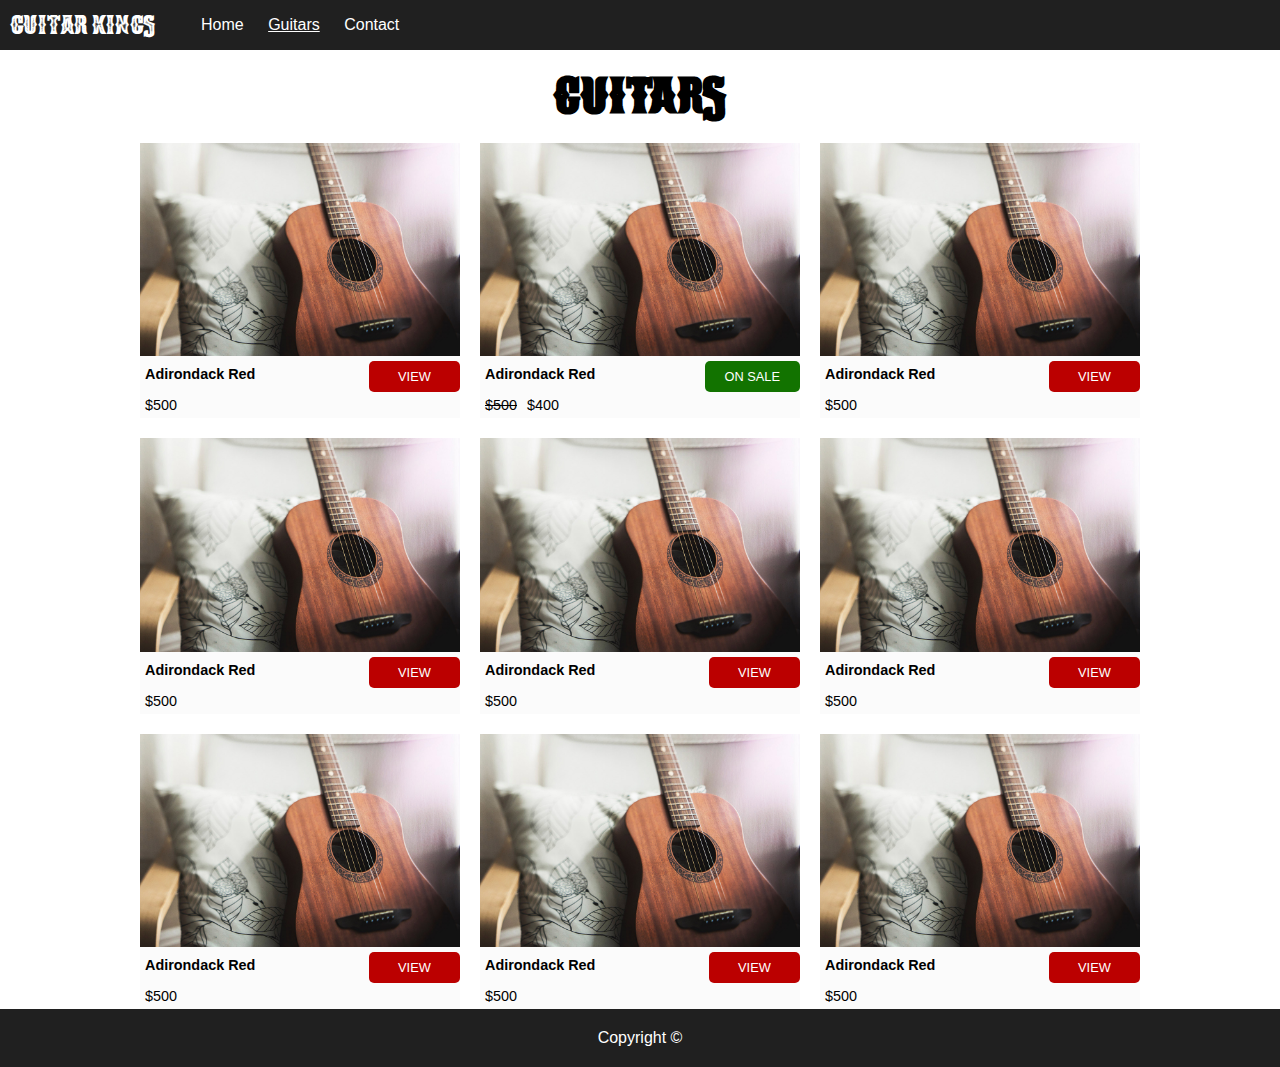
<file: guitars.html>
<!DOCTYPE html>
<html lang="en">
  <head>
    <meta charset="UTF-8" />
    <meta name="viewport" content="width=device-width, initial-scale=1.0" />
    <meta name="description" content="View a list of guitars available from Guitar Kings." />
    <title>Guitar Kings | Guitars</title>
    <link href="css/styles.css" rel="stylesheet" />
  </head>
  <body>
    <header>
      <a href="index.html" class="logo">Guitar Kings</a>
      <nav>
        <ul>
          <li><a href="index.html">Home</a></li>
          <li><a href="guitars.html" class="active">Guitars</a></li>
          <li><a href="contact.html">Contact</a></li>
        </ul>
      </nav>
    </header>
    <main class="guitars">
      <h1>Guitars</h1>
      <section class="product-list">
        <div class="products">
          <img src="images/product.jpg" alt="Adirondack Red" />
          <h2>Adirondack Red</h2>
          <p>$500</p>
          <a href="products/adirondack-red.html" class="cta cta-small">View</a>
        </div>
        <div class="products">
          <img src="images/product.jpg" alt="Adirondack Red" />
          <h2>Adirondack Red</h2>
          <div class="products--sale">
            <p class="old-price">$500</p>
            <p>$400</p>
          </div>
          <a href="products/adirondack-red.html" class="cta cta-small cta-sale">On Sale</a>
        </div>
        <div class="products">
          <img src="images/product.jpg" alt="Adirondack Red" />
          <h2>Adirondack Red</h2>
          <p>$500</p>
          <a href="products/adirondack-red.html" class="cta cta-small">View</a>
        </div>
        <div class="products">
          <img src="images/product.jpg" alt="Adirondack Red" />
          <h2>Adirondack Red</h2>
          <p>$500</p>
          <a href="products/adirondack-red.html" class="cta cta-small">View</a>
        </div>
        <div class="products">
          <img src="images/product.jpg" alt="Adirondack Red" />
          <h2>Adirondack Red</h2>
          <p>$500</p>
          <a href="products/adirondack-red.html" class="cta cta-small">View</a>
        </div>
        <div class="products">
          <img src="images/product.jpg" alt="Adirondack Red" />
          <h2>Adirondack Red</h2>
          <p>$500</p>
          <a href="products/adirondack-red.html" class="cta cta-small">View</a>
        </div>
        <div class="products">
          <img src="images/product.jpg" alt="Adirondack Red" />
          <h2>Adirondack Red</h2>
          <p>$500</p>
          <a href="products/adirondack-red.html" class="cta cta-small">View</a>
        </div>
        <div class="products">
          <img src="images/product.jpg" alt="Adirondack Red" />
          <h2>Adirondack Red</h2>
          <p>$500</p>
          <a href="products/adirondack-red.html" class="cta cta-small">View</a>
        </div>
        <div class="products">
          <img src="images/product.jpg" alt="Adirondack Red" />
          <h2>Adirondack Red</h2>
          <p>$500</p>
          <a href="products/adirondack-red.html" class="cta cta-small">View</a>
        </div>
      </section>
    </main>
    <footer>Copyright &copy;</footer>
  </body>
</html>
</file>
<file: css/styles.css>
@font-face {
  font-family: "Boots And Spurs";
  src: url("../fonts/BootsAndSpurs.ttf") format("truetype");
}

body {
  font-family: "Roboto", Verdana, Geneva, Tahoma, sans-serif;
  min-height: 100vh;
  margin: 0px;
  display: grid;
  grid-template-rows: auto 1fr auto;
}

h1,
h2,
.logo {
  font-family: "Boots And Spurs", "Segoe UI", Tahoma, Geneva, Verdana, sans-serif;
  text-align: center;
}

.product-list h2 {
  font-family: "Roboto", Verdana, Geneva, Tahoma, sans-serif;
}

header {
  display: flex;
  align-items: center;
  justify-content: space-evenly;
}

nav {
  margin-left: 25px;
  display: none;
  position: fixed;
  top: 45px;
  background: #202020;
  z-index: 1000;
  right: 0px;
}

nav ul {
  padding: 0px;
}

nav li {
  display: block;
  padding: 20px 30px;
}

#hamburger-menu {
  display: none;
}

#hamburger-menu:checked ~ nav {
  display: block;
}

header,
footer {
  background-color: #202020;
  color: #fff;
}

/* Links */
a {
  text-decoration: none;
}

header a {
  color: #fff;
  padding: 10px;
}

.cta {
  background-color: #bb0000;
  color: #fff;
  font-size: 1em;
  text-transform: uppercase;
  border-radius: 5px;
}

.cta-large {
  padding: 10px 40px;
}

.cta-small {
  padding: 8px 20px;
  font-size: 0.8em;
  grid-column: 2;
  grid-row: 2;
  min-width: 51.2px;
  text-align: center;
  margin-top: 5px;
}

.active {
  text-decoration: underline;
}

.reviews {
  background-color: #e8e8e8;
}

.products {
  background-color: #fbfbfb;
  display: grid;
  grid-template-columns: 1fr auto;
  align-items: center;
}

.products img {
  grid-column: -1/1;
}

.products h2,
.products h3,
.products p {
  grid-column: 1;
  font-size: 0.9em;
  margin: 5px;
  text-align: left;
}

.products--sale {
  display: flex;
}

.old-price {
  text-decoration: line-through;
}

.cta-sale {
  background-color: #127300;
}

footer {
  text-align: center;
  padding: 20px;
}

/* Home page */
.welcome {
  background-image: url("../images/home-header.jpg");
  background-size: cover;
  background-repeat: no-repeat;
  background-position-x: center;
  background-position-y: bottom;
  min-height: 70vh;
  position: relative;
}

.welcome__content {
  position: absolute;
  text-align: center;
  top: 50px;
  left: 50%;
  transform: translateX(-50%);
  min-width: 210px;
}

.selling-points {
  margin: 50px auto;
}

.reviews__content,
.selling-points {
  max-width: 1000px;
  display: flex;
  flex-direction: column;
}

.selling-points > *,
.reviews__content > * {
  flex: 1;
}

.selling-points h2 {
  text-align: center;
}

.selling-points__images {
  border-radius: 100px;
  width: 100%;
}

.reviews {
  text-align: center;
  padding: 50px;
}

.reviews__content {
  text-align: left;
  margin: auto;
}

.reviews__content div {
  margin: 20px;
}

.review__images {
  width: 80px;
  border-radius: 50%;
  float: right;
}

.reviews__name {
  display: block;
}

.featured {
  display: grid;
  grid-template-columns: 1fr;
  max-width: 1000px;
  margin: 50px auto;
  grid-gap: 10px;
}

.featured h2 {
  grid-column: -1/1;
}

.featured img {
  width: 100%;
}

/* Contact page */
input,
select,
textarea {
  border: 1px solid #c4c4c4;
  border-radius: 5px;
  margin: 10px 10px 10px 0px;
  padding: 10px;
}

textarea {
  height: 65%;
  min-height: 100px;
}

.contact {
  max-width: 1000px;
  margin: 50px auto;
  text-align: center;
}

.form-wrapper {
  display: flex;
  text-align: left;
  flex-direction: column;
}

.form-wrapper > * {
  flex: 1;
  display: flex;
  flex-direction: column;
}

/* Product Specific Page*/
.product-specific {
  display: flex;
  max-width: 1000px;
  flex-direction: column;
  margin-bottom: 50px;
}

.product-specific > * {
  flex: 1;
}

.product-specific__details {
  padding: 0px 30px;
}

.product-specific__details a {
  display: block;
  width: 95.767px;
  margin: auto;
}

.product-specific__price {
  font-size: 1.5em;
}

.product-image {
  width: 100%;
}

.product-image_thumbnails {
  display: flex;
  justify-content: space-between;
  gap: 10px;
  margin-top: 5px;
}

/*Guitars Page*/
.guitars {
  max-width: 1000px;
  margin: auto;
}

.product-list {
  display: grid;
  grid-template-columns: 1fr;
  grid-gap: 20px;
}

.products img {
  width: 100%;
}

@media (min-width: 400px) {
  .product-list {
    grid-template-columns: 1fr 1fr;
  }
}

@media (min-width: 600px) {
  .featured {
    grid-template-columns: repeat(2, 1fr);
  }

  .reviews__content,
  .selling-points {
    flex-direction: row;
  }

  header {
    justify-content: start;
  }

  nav {
    display: block;
    position: static;
  }

  nav li {
    display: inline-block;
    padding: 0px;
  }

  header label {
    display: none;
  }

  .product-specific {
    flex-direction: column-reverse;
  }

  .product-specific__details {
    margin-bottom: 50px;
  }

  .form-wrapper {
    flex-direction: row;
  }

  .selling-points h2 {
    text-align: left;
  }
}

@media (min-width: 800px) {
  .featured {
    grid-template-columns: repeat(4, 1fr);
  }

  .reviews__content div {
    margin: 50px;
  }

  .welcome {
    background-position-x: right;
  }

  .welcome__content {
    top: 100px;
    left: 100px;
    transform: none;
  }

  .cta-large {
    padding: 10px 80px;
  }

  .product-list {
    grid-template-columns: repeat(3, minmax(0, 1fr));
  }

  .product-specific {
    flex-direction: row;
    margin: 50px auto;
  }

  .product-specific__details {
    margin-bottom: 0px;
  }
}
</file>
